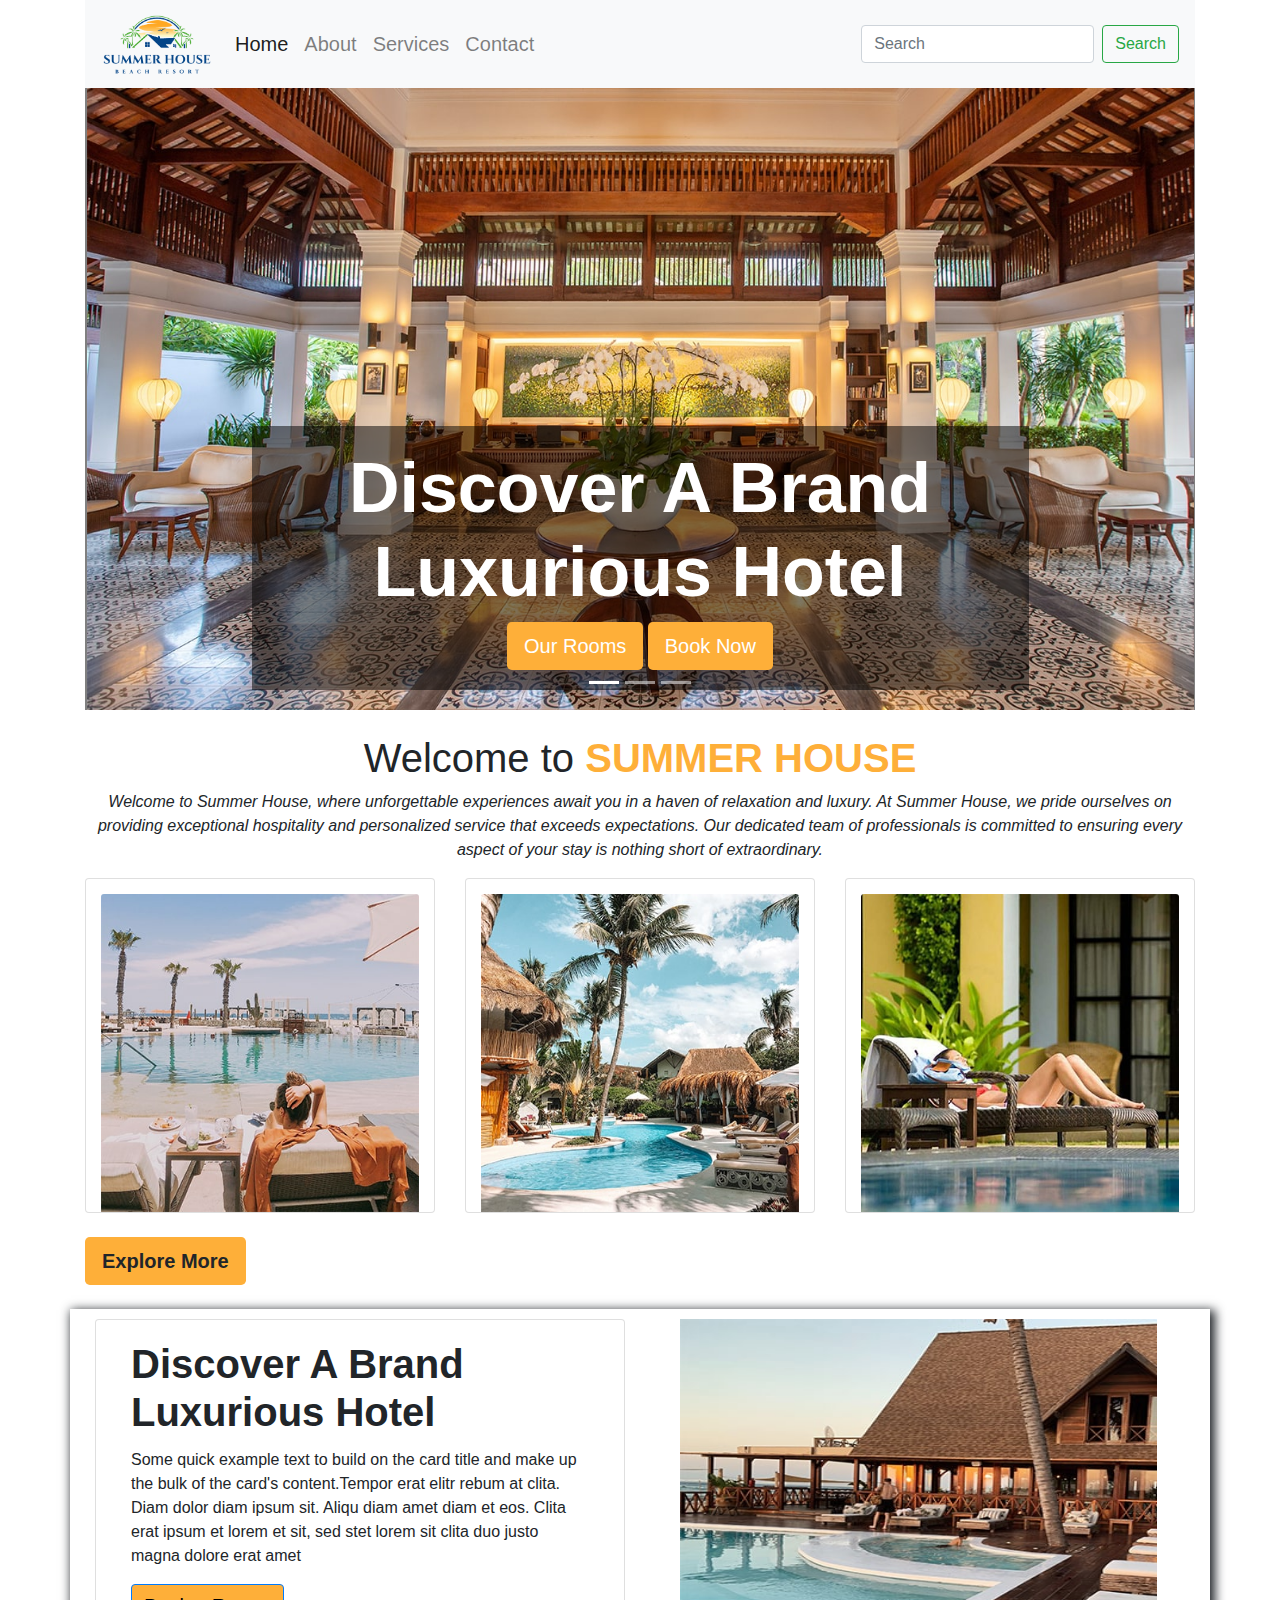
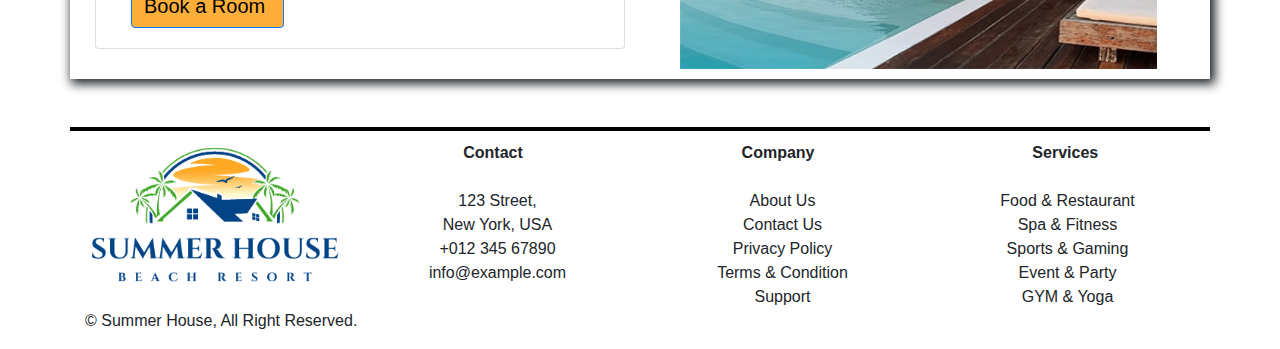
<file: index.html>
<!DOCTYPE html>
<html lang="en">
  <head>
    <meta charset="utf-8">
	<meta http-equiv="X-UA-Compatible" content="IE=edge">
	<meta name="viewport" content="width=device-width, initial-scale=1">
    <title>Untitled Document</title>
    <!-- Bootstrap -->
	<link href="css/bootstrap-4.4.1.css" rel="stylesheet">
	<link href="style.css" rel="stylesheet" type="text/css">
  </head>
  <body>
  	<div class="container-fluid">
  	  <div class="container">
  	    <nav class="navbar navbar-expand-lg navbar-light bg-light"> <a class="navbar-brand" href="https://www.nsbm.ac.lk/"><img src="images/Blue Green Minimalist Summer House Logo Design.png"></a>
  	      <button class="navbar-toggler" type="button" data-toggle="collapse" data-target="#navbarSupportedContent1" aria-controls="navbarSupportedContent1" aria-expanded="false" aria-label="Toggle navigation"> <span class="navbar-toggler-icon"></span> </button>
  	      <div class="collapse navbar-collapse" id="navbarSupportedContent1">
  	        <ul class="navbar-nav mr-auto">
  	          <li class="nav-item active"> <a class="nav-link" href="./index.html">Home <span class="sr-only">(current)</span></a> </li>
  	          <li class="nav-item"> <a class="nav-link" href="./about.html">About</a> </li>
				 <li class="nav-item"> <a class="nav-link" href="./services.html">Services</a> </li>
				
				 <li class="nav-item"> <a class="nav-link" href="./contact.html">Contact</a> </li>
  	          <li class="nav-item dropdown">
<div class="dropdown-menu" aria-labelledby="navbarDropdown1"> <a class="dropdown-item" href="#">Action</a> <a class="dropdown-item" href="#">Another action</a>
              <div class="dropdown-divider"></div>
  	              <a class="dropdown-item" href="#">Something else here</a> </div>
              </li>
            </ul>
  	        <form class="form-inline my-2 my-lg-0">
  	          <input class="form-control mr-sm-2" type="search" placeholder="Search" aria-label="Search">
  	          <button class="btn btn-outline-success my-2 my-sm-0" type="submit">Search</button>
            </form>
          </div>
        </nav>
        <div id="carouselExampleIndicators1" class="carousel slide" data-ride="carousel" style="background-color: grey">
          <ol class="carousel-indicators">
            <li data-target="#carouselExampleIndicators1" data-slide-to="0" class="active"></li>
            <li data-target="#carouselExampleIndicators1" data-slide-to="1"></li>
            <li data-target="#carouselExampleIndicators1" data-slide-to="2"></li>
          </ol>
          <div class="carousel-inner" role="listbox">
            <div class="carousel-item active"> <img src="images/carousel-1.jpg" alt="First slide" width="1107" class="d-block mx-auto">
              <div class="carousel-caption">
                <h5>Discover A Brand Luxurious Hotel</h5>
                <button type="button" class="btn btn-lg">Our Rooms</button>
<button type="button" class="btn btn-lg">Book Now</button>
              
              </div>
            </div>
            <div class="carousel-item"> <img src="images/carousel-2.jpg" alt="Second slide" width="1107" class="d-block mx-auto">
              <div class="carousel-caption">
                <h5>Discover A Brand Luxurious Hotel</h5>
               
              </div>
            </div>
            <div class="carousel-item"> <img src="images/pexels-quark-studio-2506988.jpg" alt="Third slide" width="1107" height="622" class="d-block mx-auto">
              <div class="carousel-caption">
                <h5>Discover A Brand Luxurious Hotel</h5>
               
              </div>
            </div>
          </div>
          <a class="carousel-control-prev" href="#carouselExampleIndicators1" role="button" data-slide="prev"> <span class="carousel-control-prev-icon" aria-hidden="true"></span> <span class="sr-only">Previous</span></a> <a class="carousel-control-next" href="#carouselExampleIndicators1" role="button" data-slide="next"> <span class="carousel-control-next-icon" aria-hidden="true"></span> <span class="sr-only">Next</span></a></div>
		  <br>
        <h1 class="text-center">Welcome to <span class="summer">SUMMER HOUSE</span></h1>
        <p class="text-center"><em>Welcome to Summer House, where unforgettable experiences await you in a haven of relaxation and luxury.
          
          At Summer House, we pride ourselves on providing exceptional hospitality and personalized service that exceeds expectations. Our dedicated team of professionals is committed to ensuring every aspect of your stay is nothing short of extraordinary.</em></p>
<div class="row">
      <div class="col-xl-4">
            <div class="card col-md-4 col-xl-12"> <img class="card-img-top" src="images/about-1.jpg" alt="Card image cap">            </div>
          </div>
          <div class="col-xl-4">
            <div class="card col-md-4 col-xl-12"> <img class="card-img-top" src="images/about-2.jpg" alt="Card image cap">            </div>
          </div>
          <div class="col-xl-4">
            <div class="card col-md-4 col-xl-12"> <img class="card-img-top" src="images/about-4.jpg" alt="Card image cap">            </div>
          </div>
        </div>
			<br>
        <button type="button" class="btn btn-lg">Explore More</button>
		  <br>  <br>
        <div class="row" id="dis">
          <div class="col-xl-6">
            <div class="card col-md-4 col-xl-12">
<div class="card-body">
            <h1 class="card-title"><strong> Discover A Brand Luxurious Hotel&nbsp;</strong></h1>
<p class="card-text">Some quick example text to build on the card title and make up the bulk of the card's content.Tempor erat elitr rebum at clita. Diam dolor diam ipsum sit. Aliqu diam amet diam et eos. Clita erat ipsum et lorem et sit, sed stet lorem sit clita duo justo magna dolore erat amet</p>
                <a href="#" class="btn btn-primary">Book a Room&nbsp;</a> </div>
            </div>
          </div>
          <div class="col-xl-6"><img src="images/about-3.jpg" class="img-fluid" alt="Placeholder image"></div>
        </div><br><br>
        <div class="row" id="foot">
          <div class="col-xl-3"><img src="images/Blue Green Minimalist Summer House Logo Design.png" class="img-fluid" alt="Placeholder image"></div>
          <div class="col-xl-3"><b>Contact&nbsp;&nbsp;</b><br><br>
		  123 Street,<br> New York, USA<br>+012 345 67890<br>info@example.com</div>
          <div class="col-xl-3"><b>Company&nbsp;&nbsp;</b><br><br>
			About Us<br>
Contact Us<br>
Privacy Policy<br>
Terms & Condition<br>
Support</div>
          <div class="col-xl-3"><b>Services&nbsp;</b><br><br>Food & Restaurant<br>
Spa & Fitness<br>
Sports & Gaming<br>
Event & Party<br>
GYM & Yoga</div>
        </div>
        <p>© Summer House, All Right Reserved.</p>
		  
      </div>
  	</div>
  	<!-- body code goes here -->


	<!-- jQuery (necessary for Bootstrap's JavaScript plugins) --> 
	<script src="js/jquery-3.4.1.min.js"></script>

	<!-- Include all compiled plugins (below), or include individual files as needed -->
	<script src="js/popper.min.js"></script> 
	<script src="js/bootstrap-4.4.1.js"></script>
  </body>
</html>
</file>
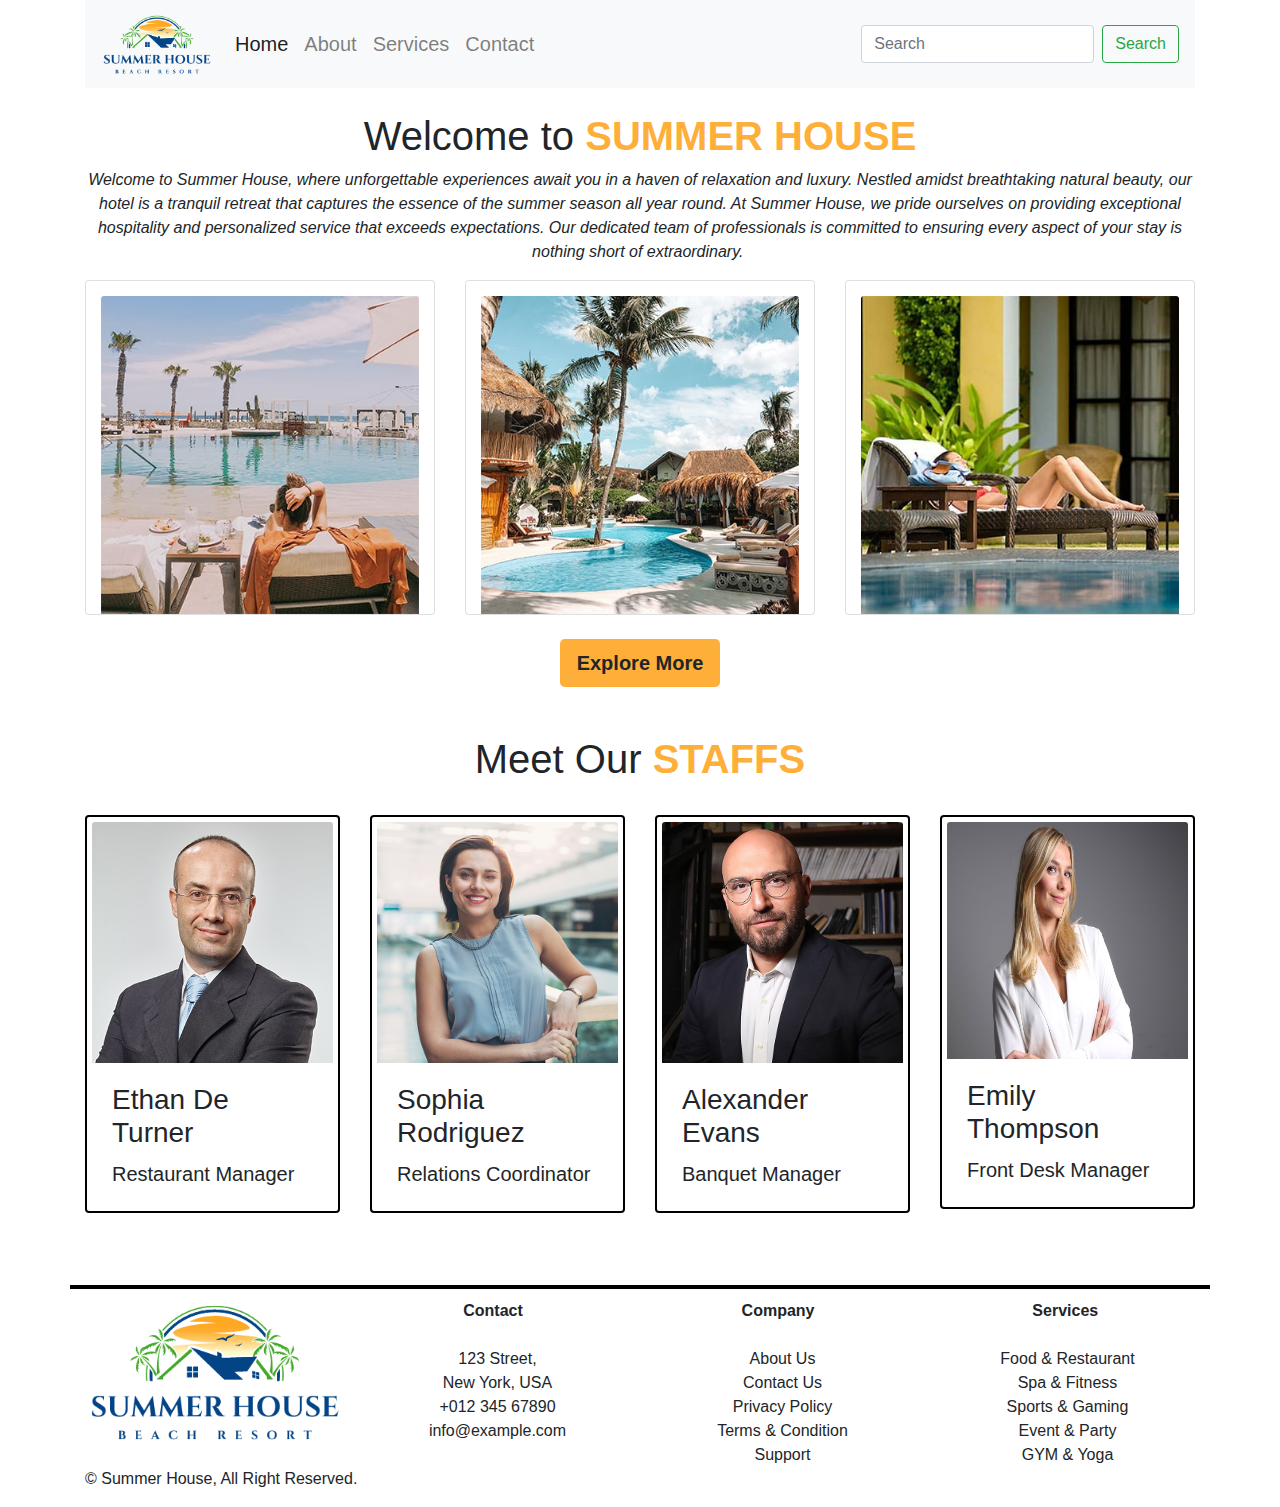
<file: about.html>
<!DOCTYPE html>
<html lang="en">
  <head>
    <meta charset="utf-8">
	<meta http-equiv="X-UA-Compatible" content="IE=edge">
	<meta name="viewport" content="width=device-width, initial-scale=1">
    <title>Untitled Document</title>
    <!-- Bootstrap -->
	<link href="css/bootstrap-4.4.1.css" rel="stylesheet">
	<link href="style.css" rel="stylesheet" type="text/css">
  </head>
  <body>
  	<div class="container-fluid">
  	  <div class="container">
  	    <nav class="navbar navbar-expand-lg navbar-light bg-light"> <a class="navbar-brand" href="https://www.nsbm.ac.lk/"><img src="images/Blue Green Minimalist Summer House Logo Design.png"></a>
  	      <button class="navbar-toggler" type="button" data-toggle="collapse" data-target="#navbarSupportedContent1" aria-controls="navbarSupportedContent1" aria-expanded="false" aria-label="Toggle navigation"> <span class="navbar-toggler-icon"></span> </button>
  	      <div class="collapse navbar-collapse" id="navbarSupportedContent1">
  	        <ul class="navbar-nav mr-auto">
  	          <li class="nav-item active"> <a class="nav-link" href="./index.html">Home <span class="sr-only">(current)</span></a> </li>
  	          <li class="nav-item"> <a class="nav-link" href="./about.html">About</a> </li>
				 <li class="nav-item"> <a class="nav-link" href="./services.html">Services</a> </li>
				
				 <li class="nav-item"> <a class="nav-link" href="./contact.html">Contact</a> </li>
  	          <li class="nav-item dropdown">
<div class="dropdown-menu" aria-labelledby="navbarDropdown1"> <a class="dropdown-item" href="#">Action</a> <a class="dropdown-item" href="#">Another action</a>
              <div class="dropdown-divider"></div>
  	              <a class="dropdown-item" href="#">Something else here</a> </div>
              </li>
            </ul>
  	        <form class="form-inline my-2 my-lg-0">
  	          <input class="form-control mr-sm-2" type="search" placeholder="Search" aria-label="Search">
  	          <button class="btn btn-outline-success my-2 my-sm-0" type="submit">Search</button>
            </form>
          </div>
        </nav>
<br>
        <h1 class="text-center">Welcome to <span class="summer">SUMMER HOUSE</span></h1>
        <p class="text-center"><em> Welcome to Summer House, where unforgettable experiences await you in a haven of relaxation and luxury. Nestled amidst breathtaking natural beauty, our hotel is a tranquil retreat that captures the essence of the summer season all year round. At Summer House, we pride ourselves on providing exceptional hospitality and personalized service that exceeds expectations. Our dedicated team of professionals is committed to ensuring every aspect of your stay is nothing short of extraordinary.&nbsp;</em></p>
<div class="row">
      <div class="col-xl-4">
            <div class="card col-md-4 col-xl-12"> <img class="card-img-top" src="images/about-1.jpg" alt="Card image cap">            </div>
          </div>
          <div class="col-xl-4">
            <div class="card col-md-4 col-xl-12"> <img class="card-img-top" src="images/about-2.jpg" alt="Card image cap">            </div>
          </div>
          <div class="col-xl-4">
            <div class="card col-md-4 col-xl-12"> <img class="card-img-top" src="images/about-4.jpg" alt="Card image cap">            </div>
          </div>
        </div>
			<br>
        <button type="button" class="btn btn-lg" id="explore">Explore More</button>
        <br>
		  <br>
		 <h1 class="text-center">Meet Our <span class="summer">STAFFS</span></h1>
		  <br>
        <div class="row">
          <div class="col-xl-3">
            <div class="card col-md-4 col-xl-12"> <img class="card-img-top" src="images/team-4.jpg" alt="Card image cap">
              <div class="card-body">
                <h3 class="card-title">Ethan De Turner </h3>
<h5 class="card-text"> Restaurant Manager&nbsp;</h5>
              </div>
            </div>
          </div>
          <div class="col-xl-3">
            <div class="card col-md-4 col-xl-12"> <img class="card-img-top" src="images/42fcf18abb659b8a60273bfeb82fd383.jpeg" alt="Card image cap">
              <div class="card-body">
                <h3 class="card-title">Sophia Rodriguez </h3>
<h5 class="card-text text-capitalize">Relations Coordinator</h5>
              </div>
            </div>
          </div>
          <div class="col-xl-3">
            <div class="card col-md-4 col-xl-12"> <img src="images/Zaven_Kouyoumdjian2.jpg" alt="Card image cap" class="card-img-top">
              <div class="card-body">
                <h3 class="card-title"> Alexander Evans&nbsp; &nbsp;</h3>
<h5 class="card-text">Banquet Manager&nbsp;</h5>
              </div>
            </div>
        </div>
          <div class="col-xl-3">
            <div class="card col-md-4 col-xl-12"> <img src="images/Samantha-Freedman_Headshot.jpg" alt="Card image cap" height="237" class="card-img-top">
              <div class="card-body">
                <h3 class="card-title">Emily Thompson&nbsp;</h3>
<h5 class="card-text">Front Desk Manager&nbsp;</h5>
              </div>
            </div>
         </div>
        </div>
        <br>
<br><br>
        <div class="row" id="foot">
          <div class="col-xl-3"><img src="images/Blue Green Minimalist Summer House Logo Design.png" class="img-fluid" alt="Placeholder image"></div>
          <div class="col-xl-3"><b>Contact&nbsp;&nbsp;</b><br><br>
		  123 Street,<br> New York, USA<br>+012 345 67890<br>info@example.com</div>
          <div class="col-xl-3"><b>Company&nbsp;&nbsp;</b><br><br>
			About Us<br>
Contact Us<br>
Privacy Policy<br>
Terms & Condition<br>
Support</div>
          <div class="col-xl-3"><b>Services&nbsp;</b><br><br>Food & Restaurant<br>
Spa & Fitness<br>
Sports & Gaming<br>
Event & Party<br>
GYM & Yoga</div>
        </div>
        <p>© Summer House, All Right Reserved.</p>
		  
      </div>
  	</div>
  	<!-- body code goes here -->


	<!-- jQuery (necessary for Bootstrap's JavaScript plugins) --> 
	<script src="js/jquery-3.4.1.min.js"></script>

	<!-- Include all compiled plugins (below), or include individual files as needed -->
	<script src="js/popper.min.js"></script> 
	<script src="js/bootstrap-4.4.1.js"></script>
  </body>
</html>
</file>
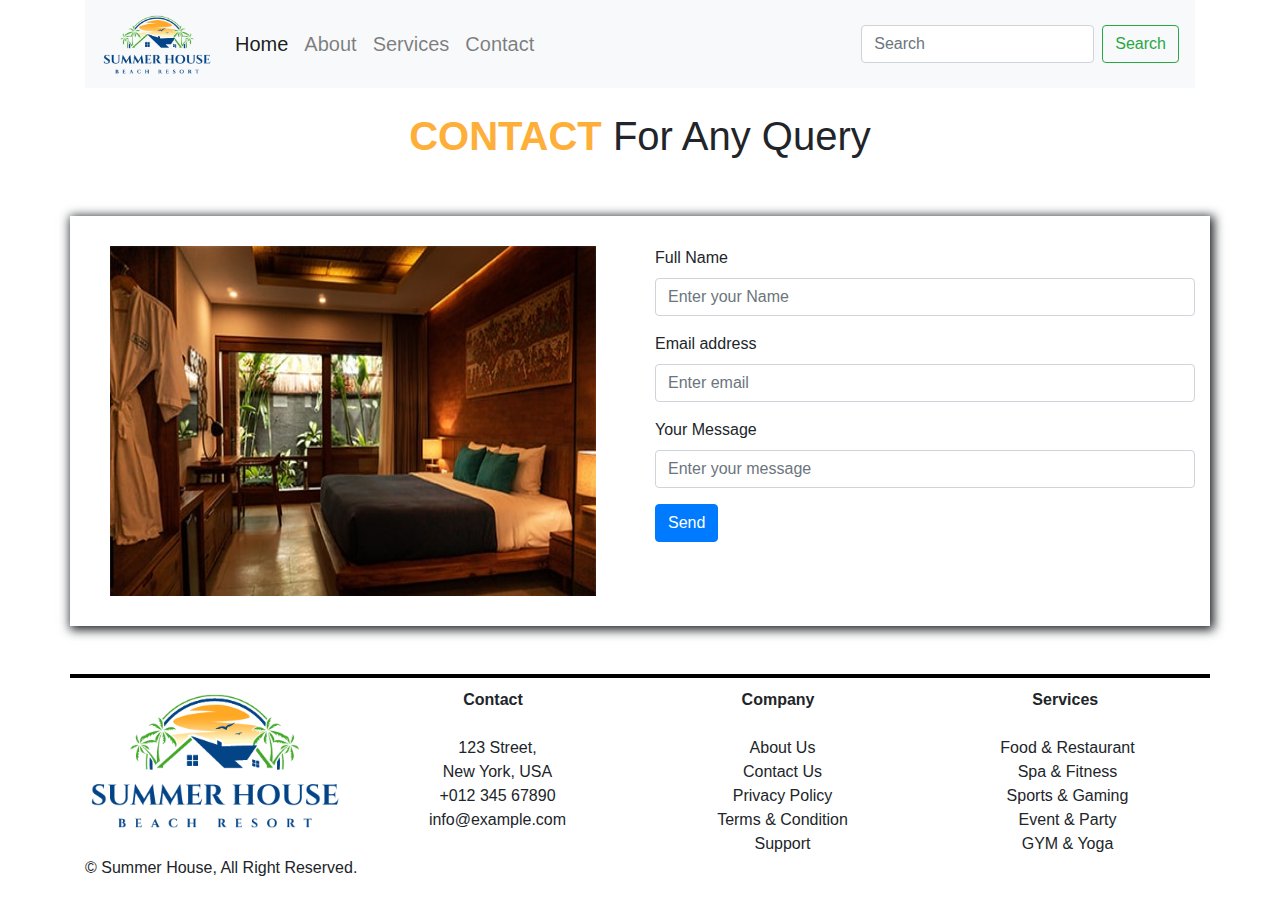
<file: contact.html>
<!DOCTYPE html>
<html lang="en">
  <head>
    <meta charset="utf-8">
	<meta http-equiv="X-UA-Compatible" content="IE=edge">
	<meta name="viewport" content="width=device-width, initial-scale=1">
    <title>Untitled Document</title>
    <!-- Bootstrap -->
	<link href="css/bootstrap-4.4.1.css" rel="stylesheet">
	<link href="style.css" rel="stylesheet" type="text/css">
  </head>
  <body>
  	<div class="container-fluid">
  	  <div class="container">
  	    <nav class="navbar navbar-expand-lg navbar-light bg-light"> <a class="navbar-brand" href="https://www.nsbm.ac.lk/"><img src="images/Blue Green Minimalist Summer House Logo Design.png"></a>
  	      <button class="navbar-toggler" type="button" data-toggle="collapse" data-target="#navbarSupportedContent1" aria-controls="navbarSupportedContent1" aria-expanded="false" aria-label="Toggle navigation"> <span class="navbar-toggler-icon"></span> </button>
  	      <div class="collapse navbar-collapse" id="navbarSupportedContent1">
  	        <ul class="navbar-nav mr-auto">
  	          <li class="nav-item active"> <a class="nav-link" href="./index.html">Home <span class="sr-only">(current)</span></a> </li>
  	          <li class="nav-item"> <a class="nav-link" href="./about.html">About</a> </li>
				 <li class="nav-item"> <a class="nav-link" href="./services.html">Services</a> </li>
				 
				 <li class="nav-item"> <a class="nav-link" href="./contact.html">Contact</a> </li>
  	          <li class="nav-item dropdown">
<div class="dropdown-menu" aria-labelledby="navbarDropdown1"> <a class="dropdown-item" href="#">Action</a> <a class="dropdown-item" href="#">Another action</a>
              <div class="dropdown-divider"></div>
  	              <a class="dropdown-item" href="#">Something else here</a> </div>
              </li>
            </ul>
  	        <form class="form-inline my-2 my-lg-0">
  	          <input class="form-control mr-sm-2" type="search" placeholder="Search" aria-label="Search">
  	          <button class="btn btn-outline-success my-2 my-sm-0" type="submit">Search</button>
            </form>
          </div>
        </nav>
<br>
        <h1 class="text-center"><span class="summer">CONTACT</span> For Any Query </h1>
        <br>
        <br>
        <div class="row" id="contact">
          <div class="col-xl-6"><img src="images/room-1.jpg" class="img-fluid" alt="Placeholder image"></div>
          <div class="col-xl-6">
            <form><div class="form-group">
                <label for="exampleInputName">Full Name</label>
                <input type="text" class="form-control" id="exampleInputName" placeholder="Enter your Name">
                 </div>
              <div class="form-group">
                <label for="exampleInputEmail1">Email address</label>
                <input type="email" class="form-control" id="exampleInputEmail1" placeholder="Enter email">
                </div>
              <div class="form-group">
                <label for="exampleInputEmail1">Your Message</label>
                <input type="email" class="form-control" id="exampleInputMsg" placeholder="Enter your message">
                 </div>
              
              <button type="submit" class="btn btn-primary">Send</button>
            </form>
          </div>
        </div>
        <br><br>
        <div class="row" id="foot">
          <div class="col-xl-3"><img src="images/Blue Green Minimalist Summer House Logo Design.png" class="img-fluid" alt="Placeholder image"></div>
          <div class="col-xl-3"><b>Contact&nbsp;&nbsp;</b><br><br>
		  123 Street,<br> New York, USA<br>+012 345 67890<br>info@example.com</div>
          <div class="col-xl-3"><b>Company&nbsp;&nbsp;</b><br><br>
			About Us<br>
Contact Us<br>
Privacy Policy<br>
Terms & Condition<br>
Support</div>
          <div class="col-xl-3"><b>Services&nbsp;</b><br><br>Food & Restaurant<br>
Spa & Fitness<br>
Sports & Gaming<br>
Event & Party<br>
GYM & Yoga</div>
        </div>
        <p>© Summer House, All Right Reserved.</p>
		  
      </div>
  	</div>
  	<!-- body code goes here -->


	<!-- jQuery (necessary for Bootstrap's JavaScript plugins) --> 
	<script src="js/jquery-3.4.1.min.js"></script>

	<!-- Include all compiled plugins (below), or include individual files as needed -->
	<script src="js/popper.min.js"></script> 
	<script src="js/bootstrap-4.4.1.js"></script>
  </body>
</html>
</file>
<file: style.css>
@charset "utf-8";
.navbar.navbar-expand-lg.navbar-light.bg-light .navbar-brand img {
	width: 110px;
}
.navbar.navbar-expand-lg.navbar-light.bg-light #navbarSupportedContent1 .navbar-nav.mr-auto {
	font-size: 20px;
}
.carousel-item.active .carousel-caption h5 {
	font-size: 70px;
	font-weight: 700;
	width: 100%;
	height: 100%;
}
.carousel-item.active .carousel-caption .btn.btn-lg {
	background: #feaf39;
	color: #fff;
	font-weight: 500;
}
.carousel-item.active .carousel-caption{
	background: rgba(0,0,0,0.5);
}

.container .text-center .summer {
	color: #feaf39;
	font-weight: 700;
}
.container-fluid .container .btn.btn-lg {
	background: #feaf39;
	font-weight: 600;
}
.row .col-xl-6 .img-fluid {
	width: 90%;
	height: 350px;
	margin-left: 25px
}
.card.col-md-4.col-xl-12 .card-body .btn.btn-primary {
	background: #feaf39;
	font-weight: 500;
	font-size: 20px;
	color: black;
}
.container-fluid .container #dis {
	padding: 10px 10px;
	box-shadow: 3px 3px 10px 2px;
}
.container-fluid .container #foot {
	border-top: 4px solid black;
	padding-top: 10px;
	text-align: center
}
.row .col-xl-3 .card.col-md-4.col-xl-12 {
	border: 2px solid black;
	padding: 5px;
}
.container-fluid .container #explore {
	 display: block;
     margin: 0 auto;
}

.container-fluid .container #contact {
	padding: 30px 0 10px;
	box-shadow: 2px 2px 10px 2px;
	padding-bottom: 30px;
}
.row .col-xl-4 .card.col-md-4.col-xl-12 {
	padding-top: 15px;
}
</file>
